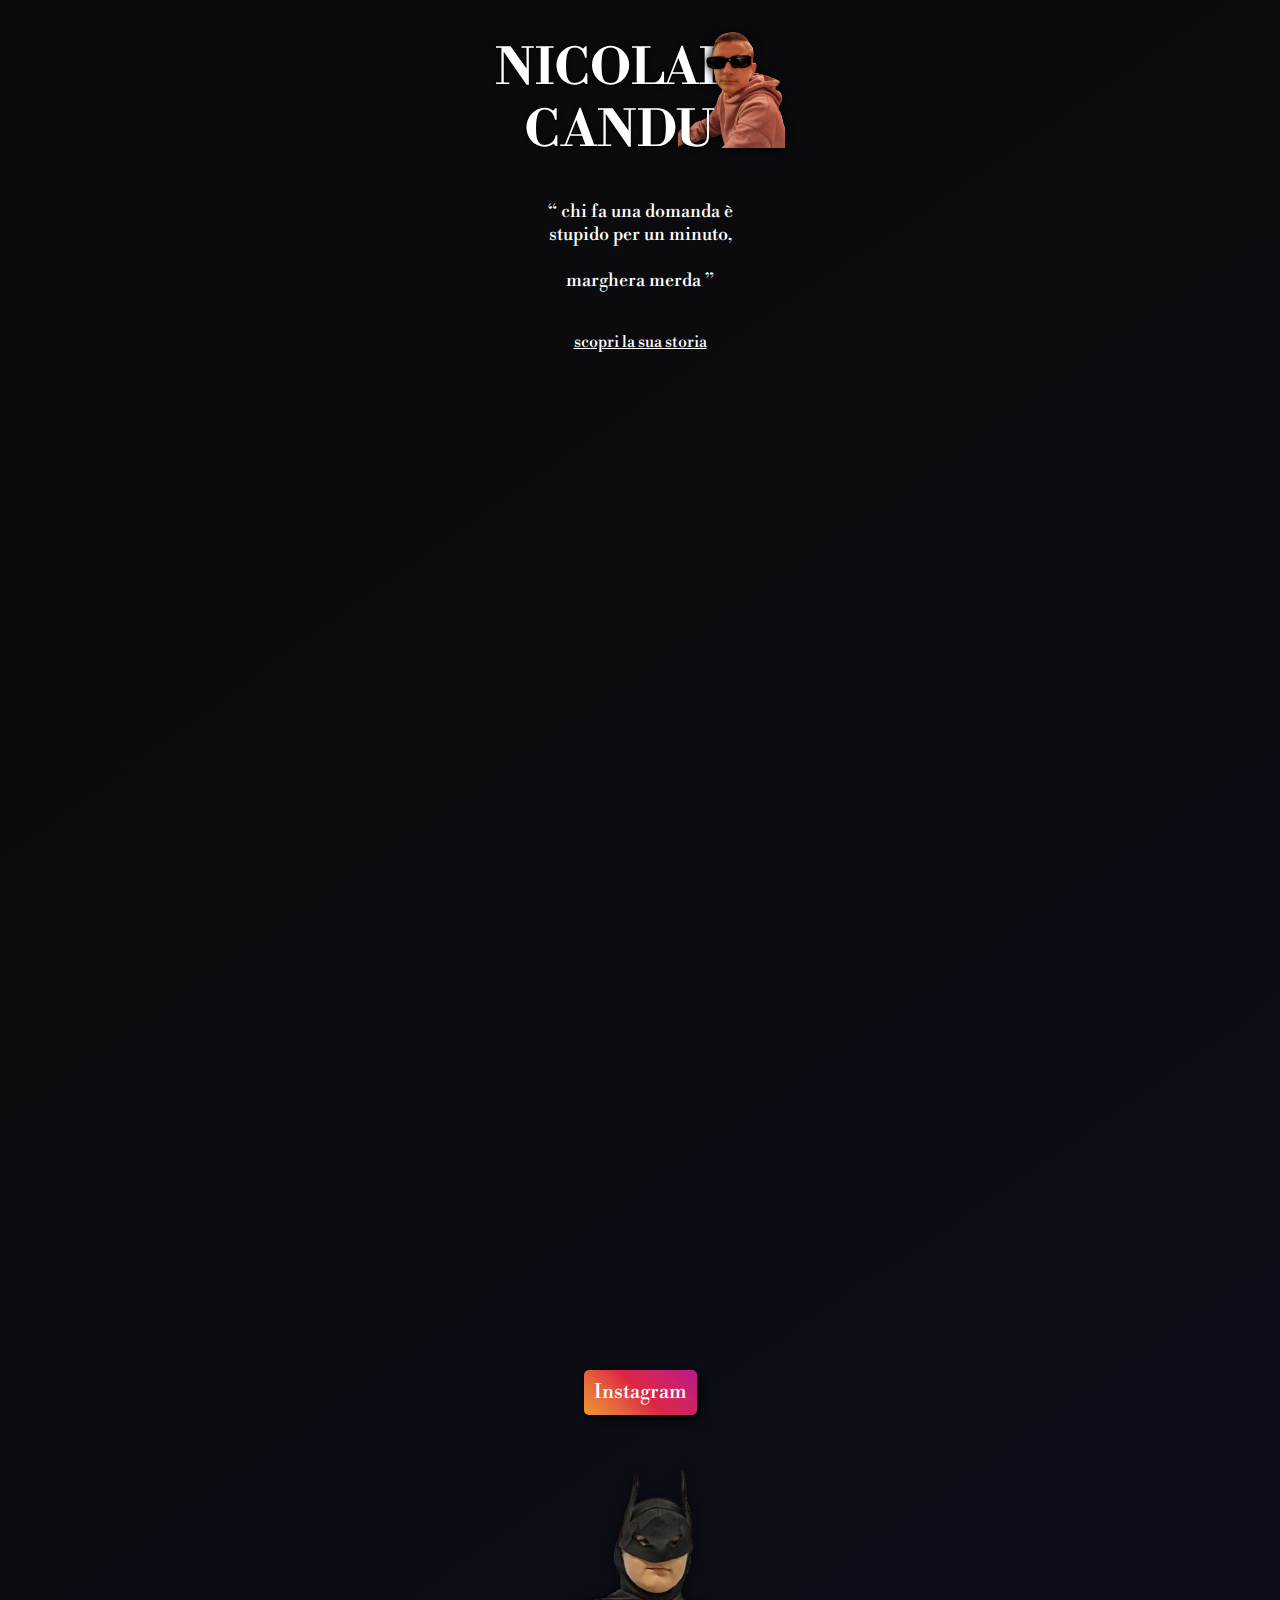
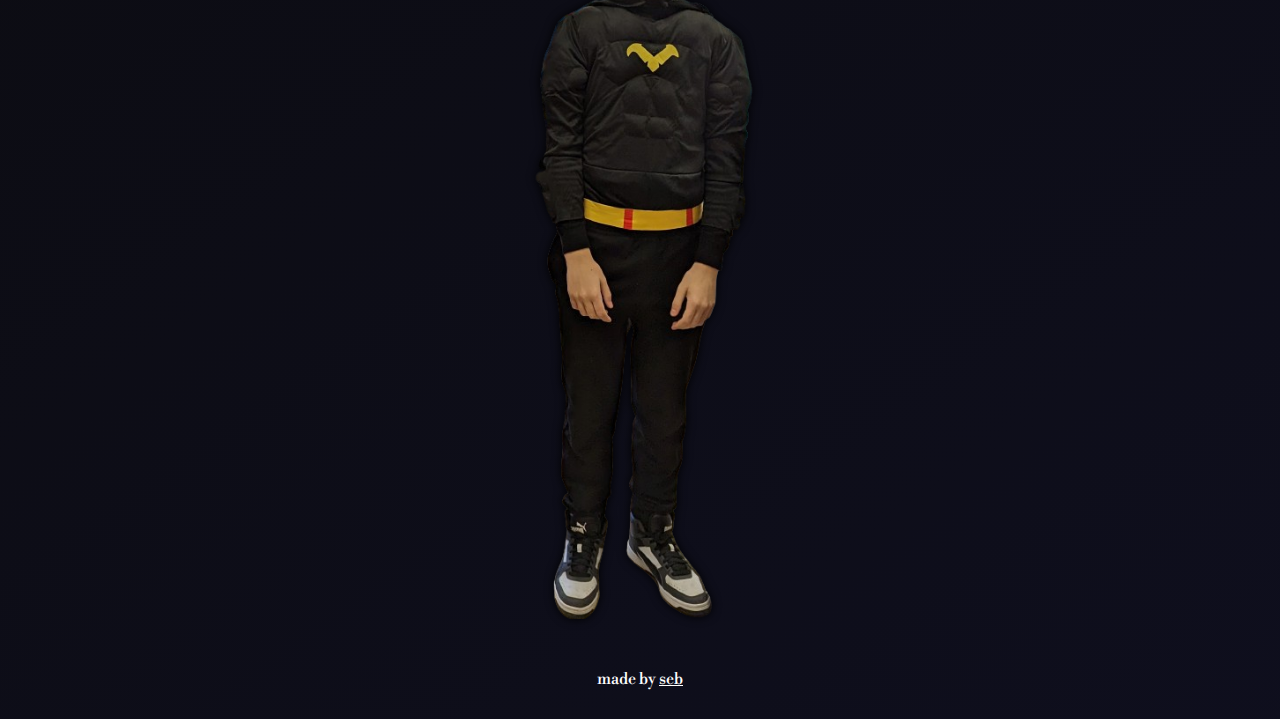
<file: index.html>
<!DOCTYPE html>
<html lang="en">
    <head>
        <meta charset="UTF-8" />
        <meta http-equiv="X-UA-Compatible" content="IE=edge" />
        <meta name="viewport" content="width=device-width, initial-scale=1.0" />
        <title>Nicolai Candu | The Man</title>
        <link rel="stylesheet" href="/style.css" type="text/css" />
        <link
            rel="apple-touch-icon"
            sizes="57x57"
            href="/apple-icon-57x57.png"
        />
        <link
            rel="apple-touch-icon"
            sizes="60x60"
            href="/apple-icon-60x60.png"
        />
        <link
            rel="apple-touch-icon"
            sizes="72x72"
            href="/apple-icon-72x72.png"
        />
        <link
            rel="apple-touch-icon"
            sizes="76x76"
            href="/apple-icon-76x76.png"
        />
        <meta name="robots" content="index, follow" />
        <link
            rel="apple-touch-icon"
            sizes="114x114"
            href="/assets/icons/apple-icon-114x114.png"
        />
        <link
            rel="apple-touch-icon"
            sizes="120x120"
            href="/assets/icons/apple-icon-120x120.png"
        />
        <link
            rel="apple-touch-icon"
            sizes="144x144"
            href="/assets/icons/apple-icon-144x144.png"
        />
        <link
            rel="apple-touch-icon"
            sizes="152x152"
            href="/assets/icons/apple-icon-152x152.png"
        />
        <link
            rel="apple-touch-icon"
            sizes="180x180"
            href="/assets/icons/apple-icon-180x180.png"
        />
        <link
            rel="icon"
            type="image/png"
            sizes="192x192"
            href="/assets/icons/android-icon-192x192.png"
        />
        <link
            rel="icon"
            type="image/png"
            sizes="32x32"
            href="/assets/icons/favicon-32x32.png"
        />
        <link
            rel="icon"
            type="image/png"
            sizes="96x96"
            href="/assets/icons/favicon-96x96.png"
        />
        <link
            rel="icon"
            type="image/png"
            sizes="16x16"
            href="/assets/icons/favicon-16x16.png"
        />
        <link rel="manifest" href="/manifest.json" />
        <meta name="msapplication-TileColor" content="#1d1c1c" />
        <meta
            name="msapplication-TileImage"
            content="/assets/icons/ms-icon-144x144.png"
        />
        <meta name="theme-color" content="#1d1c1c" />
        <meta
            name="keywords"
            content="Nicolai Candu, Nicola Candu, Nico, Nico Candu, nico, moldavia, mestre, moldavo, moldovia, liceo artistico statale michelangelo guggenheim, guggenheim, liceo artistico guggenheim, liceo guggenheim, liceo artistico, liceo artistico venezia"
        />
        <meta name="robots" content="all" />
        <meta name="revisit-after" content="7" />
        <meta name="language" content="it" />
        <meta name="charset" content="iso-8859-1" />
        <meta name="copyright" content="Sebastiano Girotto" />
        <meta name="author" content="Sebastiano Girotto" />
        <!-- Primary Meta Tags -->
        <meta name="title" content="Nicolai Candu" />
        <meta
            name="description"
            content="Nicolai Candu è un figo assurdo nato a Mestre, è la persona più influente al mondo"
        />

        <!-- Open Graph / Facebook -->
        <meta property="og:type" content="website" />
        <meta
            property="og:url"
            content="https://nicolaicandu.sebastianogirotto.me/"
        />
        <meta property="og:title" content="Nicolai Candu" />
        <meta
            property="og:description"
            content="Nicolai Candu è un figo assurdo nato a Mestre, è la persona più influente al mondo"
        />
        <meta property="og:image" content="/assets/candu-banner.png" />

        <!-- Twitter -->
        <meta property="twitter:card" content="summary_large_image" />
        <meta
            property="twitter:url"
            content="https://nicolaicandu.sebastianogirotto.me/"
        />
        <meta property="twitter:title" content="Nicolai Candu" />
        <meta
            property="twitter:description"
            content="Nicolai Candu è un figo assurdo nato a Mestre, è la persona più influente al mondo"
        />
        <meta property="twitter:image" content="/assets/candu-banner.png" />
    </head>
    <body>
        <header>
            <a href="/">
                <div class="text">
                    <h1>Nicolai<br /><span>Candu</span></h1>
                </div>
                <div class="image">
                    <img
                        height="116px"
                        src="/assets/comico/glasses.png"
                        alt="nico with glasses"
                    />
                </div>
            </a>
        </header>
        <main>
            <div class="quote">
                <p>
                    <q>
                        chi fa una domanda è stupido per un minuto,<br /><br />marghera
                        merda
                    </q>
                </p>
            </div>
            <div class="discover">
                <p><a href="/about">scopri la sua storia</a></p>
            </div>
            <div class="yt">
                <iframe
                    src="https://www.youtube.com/embed/videoseries?list=PLyaa4eAt13QJ34A-4TXX6Aosvp6ohv8xM"
                    title="YouTube video player"
                    frameborder="0"
                    allow="accelerometer; autoplay; clipboard-write; encrypted-media; gyroscope; picture-in-picture; web-share"
                    allowfullscreen
                ></iframe>
            </div>
            <div class="phrases">
                <div class="phrase">
                    <div class="image">
                        <img
                            src="/assets/comico/alien.png"
                            alt="Alien Nic"
                            height="170px"
                        />
                    </div>
                    <div class="text">
                        <h2>
                            <span class="hide">Hide</span><br /><span
                                class="your"
                            >
                                your</span
                            ><br /><span class="moms">moms</span>
                        </h2>
                    </div>
                </div>
                <div class="phrase">
                    <div class="text">
                        <h2>
                            <span class="hes">He's</span><br /><span
                                class="the"
                            >
                                the</span
                            ><br /><span class="party">Party</span>
                        </h2>
                    </div>
                    <div class="image">
                        <img
                            src="/assets/comico/ghesboro.png"
                            alt="Alien Nic"
                            height="170px"
                        />
                    </div>
                </div>
                <div class="phrase">
                    <div class="image">
                        <img
                            src="/assets/comico/jumping.png"
                            alt="Alien Nic"
                            height="180px"
                        />
                    </div>
                    <div class="text">
                        <h2>
                            <span class="the">The</span>
                            <span class="hero">hero</span><br />
                            <span class="you">you</span>
                            <span class="didnt">didn't</span><br />
                            <span class="know">know</span>
                            <span class="was">was</span><br />
                            <span class="needed">needed</span>
                        </h2>
                    </div>
                </div>
            </div>
            <div class="instagram" style="margin: 50px 0">
                <a
                    href="https://www.instagram.com/candu.nicola/"
                    target="_blank"
                    >Instagram</a
                >
            </div>
            <div class="batman">
                <img
                    src="/assets/batman/batman.png"
                    alt="Batman"
                    width="230px"
                />
            </div>
        </main>
        <footer>
            <p>made by <a href="https://gir8.it">seb</a></p>
        </footer>
    </body>
</html>
</file>
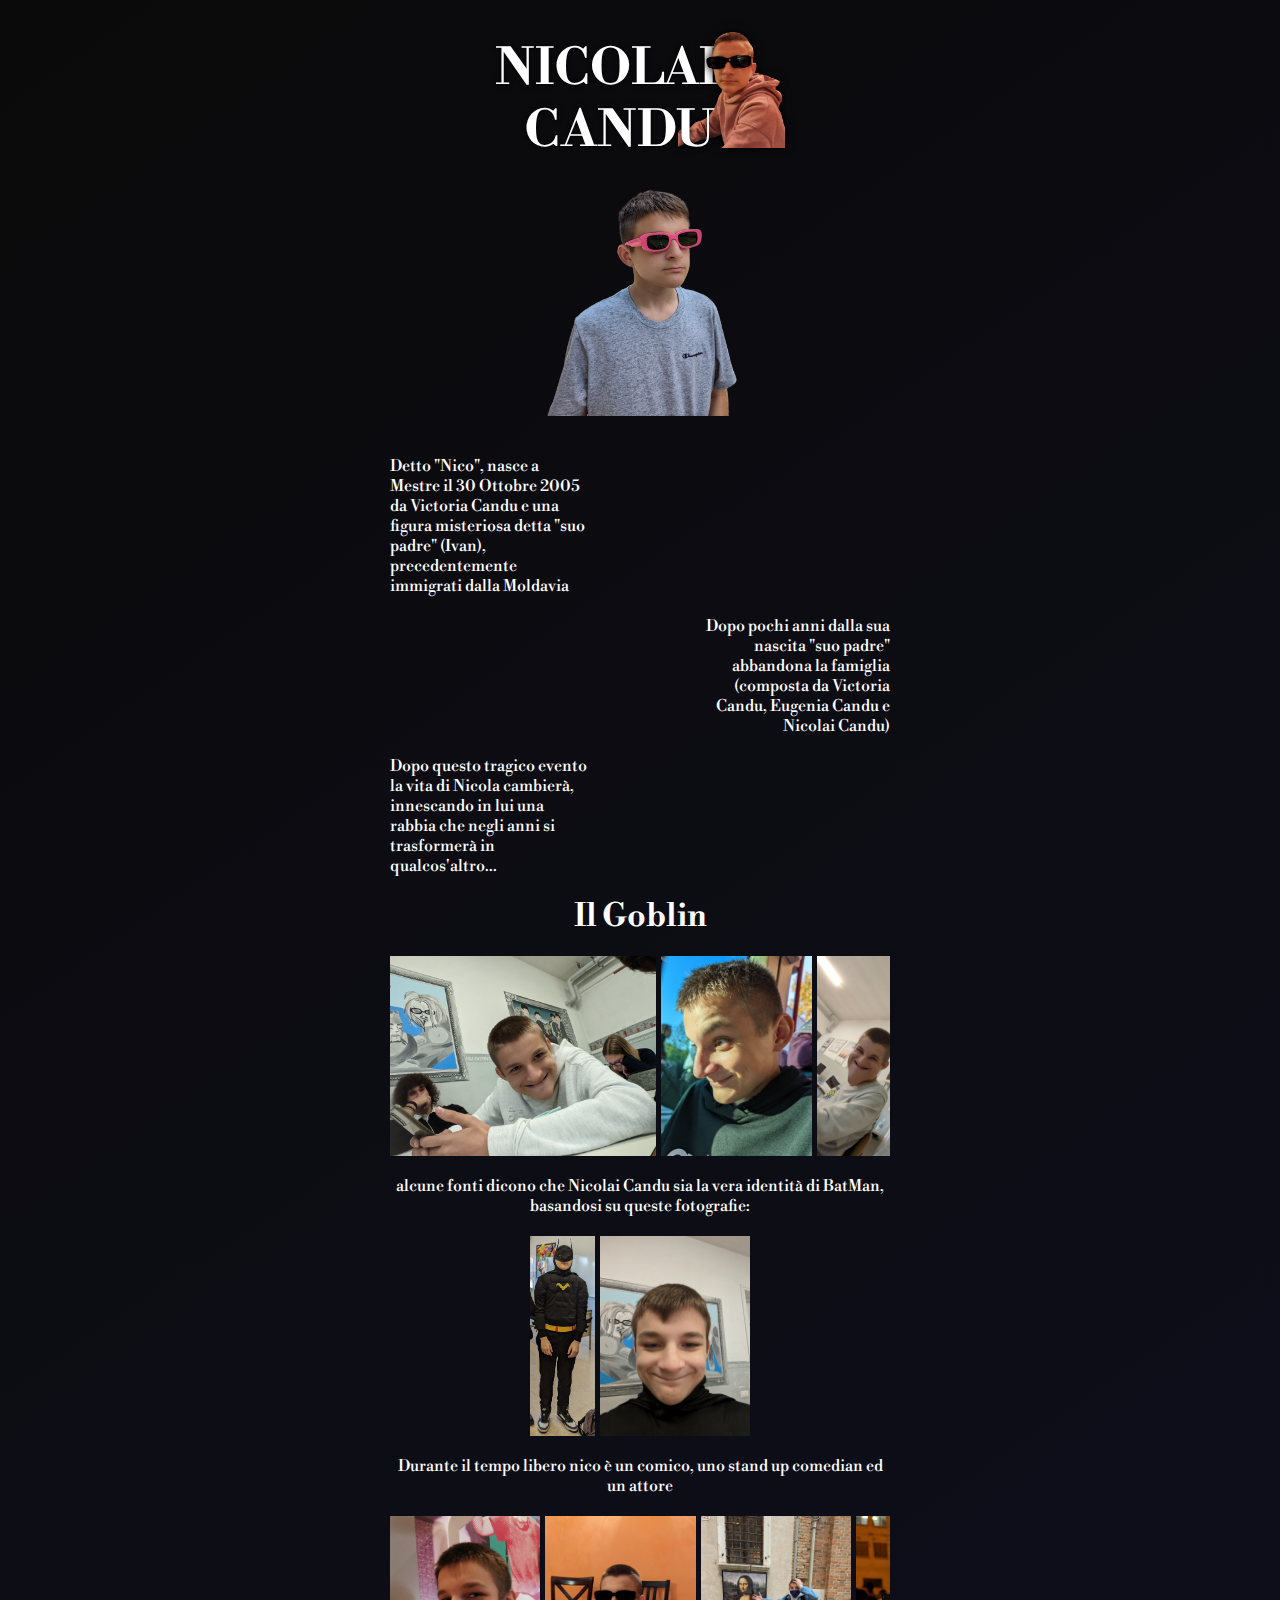
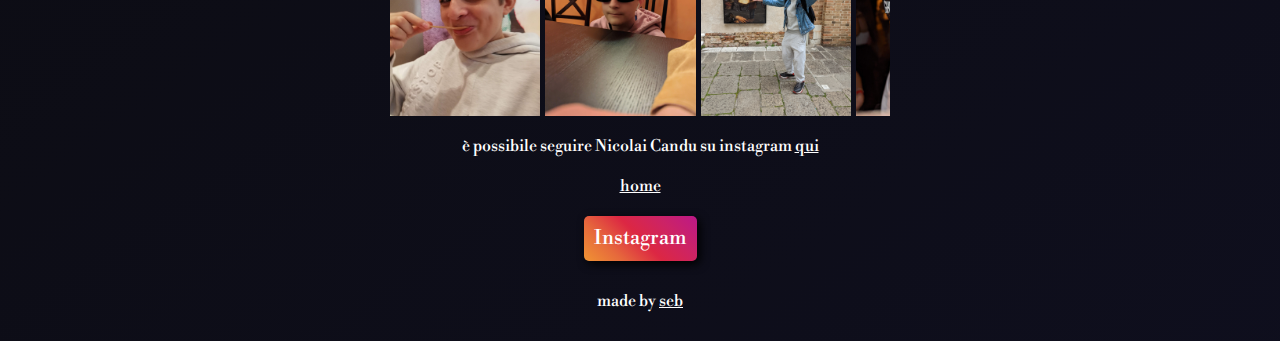
<file: about.html>
<!DOCTYPE html>
<html lang="en">
    <head>
        <meta charset="UTF-8" />
        <meta http-equiv="X-UA-Compatible" content="IE=edge" />
        <meta name="viewport" content="width=device-width, initial-scale=1.0" />
        <title>Nicolai Candu</title>
        <link rel="stylesheet" href="/style.css" type="text/css" />
        <meta name="robots" content="index, follow" />
        <link
            rel="apple-touch-icon"
            sizes="57x57"
            href="/apple-icon-57x57.png"
        />
        <link
            rel="apple-touch-icon"
            sizes="60x60"
            href="/apple-icon-60x60.png"
        />
        <link
            rel="apple-touch-icon"
            sizes="72x72"
            href="/apple-icon-72x72.png"
        />
        <link
            rel="apple-touch-icon"
            sizes="76x76"
            href="/apple-icon-76x76.png"
        />
        <link
            rel="apple-touch-icon"
            sizes="114x114"
            href="/assets/icons/apple-icon-114x114.png"
        />
        <link
            rel="apple-touch-icon"
            sizes="120x120"
            href="/assets/icons/apple-icon-120x120.png"
        />
        <link
            rel="apple-touch-icon"
            sizes="144x144"
            href="/assets/icons/apple-icon-144x144.png"
        />
        <link
            rel="apple-touch-icon"
            sizes="152x152"
            href="/assets/icons/apple-icon-152x152.png"
        />
        <link
            rel="apple-touch-icon"
            sizes="180x180"
            href="/assets/icons/apple-icon-180x180.png"
        />
        <link
            rel="icon"
            type="image/png"
            sizes="192x192"
            href="/assets/icons/android-icon-192x192.png"
        />
        <link
            rel="icon"
            type="image/png"
            sizes="32x32"
            href="/assets/icons/favicon-32x32.png"
        />
        <link
            rel="icon"
            type="image/png"
            sizes="96x96"
            href="/assets/icons/favicon-96x96.png"
        />
        <link
            rel="icon"
            type="image/png"
            sizes="16x16"
            href="/assets/icons/favicon-16x16.png"
        />
        <link rel="manifest" href="/manifest.json" />
        <meta name="msapplication-TileColor" content="#1d1c1c" />
        <meta
            name="msapplication-TileImage"
            content="/assets/icons/ms-icon-144x144.png"
        />
        <meta name="theme-color" content="#1d1c1c" />
        <meta
            name="description"
            content="Nicolai Candu è un figo assurdo nato a Mestre, è la persona più influente al mondo"
        />
        <meta
            name="keywords"
            content="Nicolai Candu, Nicola Candu, Nico, Nico Candu, nico, moldavia, mestre"
        />
        <meta name="robots" content="all" />
        <meta name="revisit-after" content="7" />
        <meta name="language" content="it" />
        <meta name="charset" content="iso-8859-1" />
        <meta name="copyright" content="Sebastiano Girotto" />
        <meta name="author" content="Sebastiano Girotto" />
        <!-- Primary Meta Tags -->
        <title>Nicolai Candu</title>
        <meta name="title" content="Nicolai Candu" />
        <meta
            name="description"
            content="Nicolai Candu è un figo assurdo nato a Mestre, è la persona più influente al mondo"
        />

        <!-- Open Graph / Facebook -->
        <meta property="og:type" content="website" />
        <meta
            property="og:url"
            content="https://nicolaicandu.sebastianogirotto.me/"
        />
        <meta property="og:title" content="Nicolai Candu" />
        <meta
            property="og:description"
            content="Nicolai Candu è un figo assurdo nato a Mestre, è la persona più influente al mondo"
        />
        <meta property="og:image" content="/assets/candu-banner.png" />

        <!-- Twitter -->
        <meta property="twitter:card" content="summary_large_image" />
        <meta
            property="twitter:url"
            content="https://nicolaicandu.sebastianogirotto.me/"
        />
        <meta property="twitter:title" content="Nicolai Candu" />
        <meta
            property="twitter:description"
            content="Nicolai Candu è un figo assurdo nato a Mestre, è la persona più influente al mondo"
        />
        <meta property="twitter:image" content="/assets/candu-banner.png" />
    </head>
    <body>
        <header>
            <a href="/">
                <div class="text">
                    <h1>Nicolai<br /><span>Candu</span></h1>
                </div>
                <div class="image">
                    <img
                        height="116px"
                        src="/assets/comico/glasses.png"
                        alt="nico with glasses"
                    />
                </div>
            </a>
        </header>
        <main>
            <div class="pink-glasses">
                <img
                    src="/assets/comico/pink-glasses.png"
                    alt="Pink Glasses"
                    width="200px"
                />
            </div>
            <div class="story-parent">
                <div class="story">
                    <div class="text">
                        <p>
                            Detto "Nico", nasce a Mestre il 30 Ottobre 2005 da
                            Victoria Candu e una figura misteriosa detta "suo
                            padre" (Ivan), precedentemente immigrati dalla
                            Moldavia
                        </p>
                    </div>
                    <div class="text">
                        <p>
                            Dopo pochi anni dalla sua nascita "suo padre"
                            abbandona la famiglia (composta da Victoria Candu,
                            Eugenia Candu e Nicolai Candu)
                        </p>
                    </div>
                    <div class="text">
                        <p>
                            Dopo questo tragico evento la vita di Nicola
                            cambierà, innescando in lui una rabbia che negli
                            anni si trasformerà in qualcos'altro...
                        </p>
                    </div>
                    <h1 class="goblin">Il Goblin</h1>
                    <div class="pics">
                        <img
                            src="/assets/goblin/PXL_20220929_072158037.jpg"
                            alt="Il Goblin"
                            height="200px"
                        />
                        <img
                            src="/assets/goblin/PXL_20221029_145705311.jpg"
                            alt="Il Goblin"
                            height="200px"
                        />
                        <img
                            src="/assets/goblin/Snapchat-1589647018.jpg"
                            alt="Il Goblin"
                            height="200px"
                        />
                        <img
                            src="/assets/goblin/Snapchat-358985855.jpg"
                            alt="Il Goblin"
                            height="200px"
                        />
                    </div>
                    <p class="description">
                        alcune fonti dicono che Nicolai Candu sia la vera
                        identità di BatMan, basandosi su queste fotografie:
                    </p>
                    <div class="pics-parent">
                        <div class="pics">
                            <img
                                src="/assets/batman/PXL_20230208_070920172.jpg"
                                alt="Presunto BatMan"
                                height="200px"
                            />
                            <img
                                src="/assets/batman/PXL_20230208_070828238.jpg"
                                alt="Presunto BatMan"
                                height="200px"
                            />
                        </div>
                    </div>
                    <p class="description">
                        Durante il tempo libero nico è un comico, uno stand up
                        comedian ed un attore
                    </p>
                    <div class="pics">
                        <img
                            src="/assets/comico/IMG_20220209_144618.jpg"
                            alt="Nicolai Candu Comico"
                            height="200px"
                        />
                        <img
                            src="/assets/comico/PXL_20220326_210825084.jpg"
                            alt="Nicolai Candu Comico"
                            height="200px"
                        />
                        <img
                            src="/assets/comico/PXL_20220412_074458176.jpg"
                            alt="Nicolai Candu Comico"
                            height="200px"
                        />
                        <img
                            src="/assets/comico/PXL_20220514_202314496.jpg"
                            alt="Nicolai Candu Comico"
                            height="200px"
                        />
                        <img
                            src="/assets/comico/PXL_20230204_212427025.jpg"
                            alt="Nicolai Candu Comico"
                            height="200px"
                        />
                        <img
                            src="/assets/comico/PXL_20230204_212551752.jpg"
                            alt="Nicolai Candu Comico"
                            height="200px"
                        />
                        <img
                            src="/assets/comico/Screenshot_20220318-144629.png"
                            alt="Nicolai Candu Comico"
                            height="200px"
                        />
                        <img
                            src="/assets/comico/PXL_20230608_121237331.jpg"
                            alt="Nicolai Candu Comico"
                            height="200px"
                        />
                    </div>
                    <p class="description">
                        è possibile seguire Nicolai Candu su instagram
                        <a href="https://www.instagram.com/candu.nicola/"
                            >qui</a
                        >
                    </p>
                    <p style="text-align: center; margin-top: 20px">
                        <a href="/">home</a>
                    </p>
                    <div class="instagram" style="margin-top: 20px">
                        <a
                            href="https://www.instagram.com/candu.nicola/"
                            target="_blank"
                            >Instagram</a
                        >
                    </div>
                </div>
            </div>
        </main>
        <footer>
            <p>made by <a href="https://gir8.it">seb</a></p>
        </footer>
    </body>
</html>
</file>
<file: style.css>
@font-face {
  font-family: "Libre Bodoni";
  src: url("/assets/fonts/LibreBodoni-VariableFont_wght.ttf");
}
@keyframes slide-in {
  100% {
    transform: translateX(0);
  }
}
@keyframes show-overflow {
  100% {
    overflow-x: unset;
  }
}
body {
  background: linear-gradient(145deg, rgb(10, 10, 10) 0%, rgb(17, 17, 39) 150%);
  background-size: cover;
  background-repeat: no-repeat;
  color: white;
  margin: 0;
  font-family: "Libre Bodoni";
  overflow-x: hidden;
  animation: 0s show-overflow 2s forwards;
}

h1,
p {
  margin: 0;
}

a {
  color: unset;
}

header {
  height: 200px;
  display: grid;
  place-items: center;
}
header a {
  text-decoration: none;
  font-size: 25px;
  display: flex;
  justify-content: center;
  align-items: center;
}
header a .text {
  display: inline-block;
  width: 220px;
}
header a h1 {
  text-transform: uppercase;
  text-align: right;
  text-shadow: 0 0 5px black;
}
header a h1 span {
  position: relative;
  z-index: 3;
}
header a .image {
  width: 70px;
  display: flex;
  justify-content: flex-end;
  z-index: 2;
}
header a .image img {
  transform: translateY(-10px);
  filter: drop-shadow(0 0 5px black);
}

main {
  min-height: calc(100vh - 280px);
}

.pink-glasses {
  display: flex;
  justify-content: center;
  transform: translateY(-10px);
}

.yt {
  display: flex;
  justify-content: center;
}
.yt iframe {
  width: 85%;
  max-width: 600px;
  height: 337.5px;
}

@media (max-width: 600px) {
  .yt iframe {
    height: 200px;
  }
}
.quote {
  width: 100%;
  display: grid;
  place-items: center;
}
.quote p {
  text-align: center;
  max-width: 200px;
  font-size: 18px;
}

.phrase {
  margin: 20px 0;
  display: flex;
  justify-content: center;
  text-transform: uppercase;
}
.phrase .image {
  width: 100px;
}
.phrase .image img {
  z-index: 1;
  transform: translateY(-1px);
  filter: drop-shadow(0 0 5px black);
}
.phrase .text {
  line-height: 45px;
  display: flex;
  align-items: flex-end;
}
.phrase .text h2 {
  font-size: 52px;
}
.phrase .text span {
  position: relative;
}
.phrase .text .hide,
.phrase .text .your {
  z-index: -1;
}
.phrase .text .moms {
  z-index: 2;
}
.phrase .text h2 {
  font-size: 52px;
  text-shadow: 0 0 5px black;
  margin: 0;
}
.phrase:nth-child(odd) {
  animation: slide-in 1s cubic-bezier(0.68, -0.55, 0.27, 1.55) 0.2s forwards;
  transform: translateX(100%);
}
.phrase:nth-child(2) {
  text-align: right;
  transform: translateX(-100%);
  animation: slide-in 1s cubic-bezier(0.68, -0.55, 0.27, 1.55) 0.3s forwards;
}
.phrase:nth-child(2) .party {
  z-index: 2;
}
.phrase:nth-child(2) .image {
  display: flex;
  justify-content: flex-end;
  width: 80px;
}
.phrase:nth-child(2) .image img {
  transform: translateY(-7px);
}
.phrase:nth-child(3) {
  margin-top: 20px;
}
.phrase:nth-child(3) .image {
  width: 170px;
}
.phrase:nth-child(3) .text {
  padding-top: 20px;
  align-items: center;
}
.phrase:nth-child(3) .text h2 {
  font-size: 35px;
  line-height: 32px;
}
.phrase:nth-child(3) .text .hero,
.phrase:nth-child(3) .text .you,
.phrase:nth-child(3) .text .needed {
  z-index: -1;
}
.phrase:nth-child(3) .text .needed {
  margin-left: 27px;
}

.batman {
  display: grid;
  place-items: center;
  margin: 20px 0;
}
.batman img {
  filter: drop-shadow(0 0 5px black);
}

.instagram {
  display: grid;
  place-items: center;
}
.instagram a {
  text-decoration: none;
  background: linear-gradient(45deg, #f09433 0%, #e6683c 25%, #dc2743 50%, #cc2366 75%, #bc1888 100%);
  padding: 10px;
  border-radius: 5px;
  font-size: 20px;
  box-shadow: 3px 3px 10px black;
  transition-duration: 0.2s;
}
.instagram a:hover {
  scale: 1.2;
  background: linear-gradient(45deg, #bc1888 0%, #cc2366 25%, #dc2743 50%, #e6683c 75%, #f09433 100%);
}

.discover {
  text-align: center;
  margin: 40px 0;
}

footer {
  display: grid;
  place-items: center;
  height: 80px;
}

.story-parent {
  display: flex;
  justify-content: center;
  align-items: center;
}

.story {
  padding: 30px 30px 0;
  width: calc(100% - 60px);
  max-width: 500px;
}
.story .text {
  display: flex;
}
.story .text p {
  max-width: 200px;
}
.story .text:nth-child(even) {
  justify-content: flex-end;
}
.story .text:nth-child(even) p {
  text-align: right;
}
.story .text:not(:first-child) {
  margin-top: 20px;
}
.story .goblin {
  margin-top: 20px;
  text-align: center;
}
.story .pics-parent {
  display: flex;
  justify-content: center;
}
.story .pics {
  display: flex;
  overflow: auto;
  gap: 5px;
  margin: 20px 0;
}
.story .description {
  text-align: center;
}

.notfound {
  text-align: center;
  display: flex;
  flex-direction: column;
  justify-content: center;
  align-items: center;
  min-height: calc(100vh - 280px);
}

@media (max-width: 450px) {
  .phrase:nth-child(3) .image {
    width: 120px;
  }
  .phrase:nth-child(3) .image img {
    height: 140px;
  }
  .phrase:nth-child(3) .text h2 {
    font-size: 30px;
    line-height: 27px;
  }
  .phrase:nth-child(3) .text .you {
    margin-left: 8px;
  }
}/*# sourceMappingURL=style.css.map */
</file>
